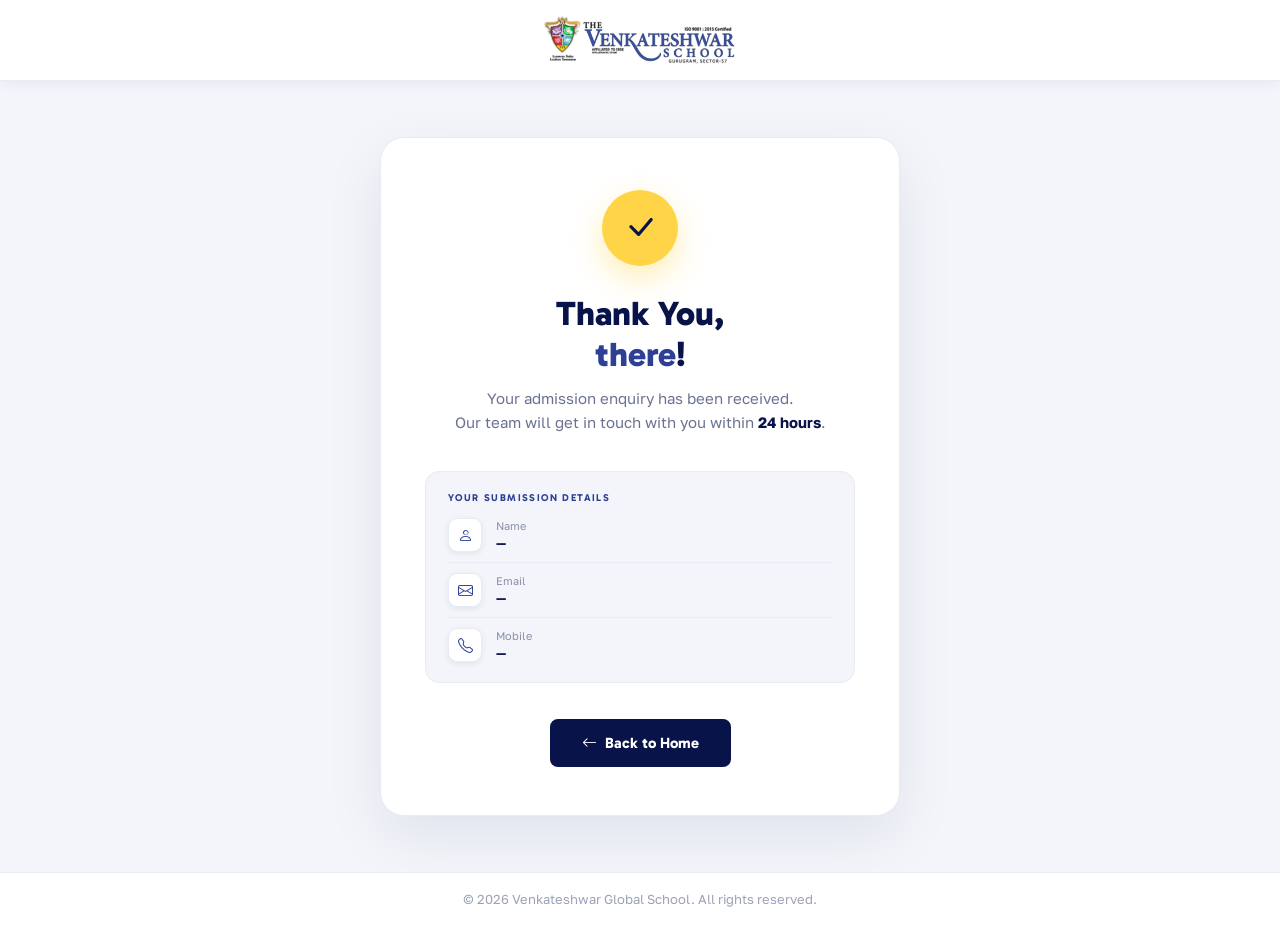
<file: thank-you.html>
<!doctype html>
<html lang="en">
  <head>
    <meta charset="UTF-8" />
    <meta name="viewport" content="width=device-width, initial-scale=1" />
    <title>Thank You | Venkateshwar Global School</title>
    <meta name="robots" content="noindex, nofollow" />

    <link href="https://cdn.jsdelivr.net/npm/bootstrap-icons@1.11.3/font/bootstrap-icons.min.css" rel="stylesheet" />
    <link
      href="https://fonts.googleapis.com/css2?family=Gabarito:wght@400;500;600;700;800&family=Golos+Text:wght@400;500;600;700&display=swap"
      rel="stylesheet"
    />
    <link rel="icon" type="image/x-icon" href="images/favicon.ico" />

    <style>
      :root {
        --navy: #081349;
        --yellow: #ffd447;
        --blue: #2e3f96;
        --soft: #f3f5fa;
      }

      *,
      *::before,
      *::after {
        box-sizing: border-box;
        margin: 0;
        padding: 0;
      }

      body {
        font-family: 'Gabarito', sans-serif;
        background: var(--soft);
        color: var(--navy);
        min-height: 100vh;
        display: flex;
        flex-direction: column;
      }

      /* ── header ── */
      .ty-header {
        background: #fff;
        padding: 16px 24px;
        display: flex;
        align-items: center;
        justify-content: center;
        border-bottom: 1px solid #e8ebf4;
        box-shadow: 0 2px 12px rgba(8, 19, 73, 0.06);
      }
      .ty-logo {
        display: inline-flex;
        text-decoration: none;
      }
      .ty-logo img {
        height: 48px;
        width: auto;
        display: block;
      }

      /* ── main ── */
      .ty-main {
        flex: 1;
        display: flex;
        align-items: center;
        justify-content: center;
        padding: 56px 20px;
      }

      .ty-card {
        width: 100%;
        max-width: 520px;
        background: #fff;
        border: 1px solid #e8ebf4;
        border-radius: 24px;
        padding: 52px 44px 48px;
        text-align: center;
        box-shadow: 0 20px 60px rgba(8, 19, 73, 0.08);
      }

      /* animated tick */
      .ty-icon {
        width: 76px;
        height: 76px;
        border-radius: 50%;
        background: var(--yellow);
        display: grid;
        place-items: center;
        margin: 0 auto 28px;
        font-size: 34px;
        color: var(--navy);
        box-shadow: 0 12px 32px rgba(255, 212, 71, 0.4);
        animation: ty-pop 0.55s cubic-bezier(0.34, 1.56, 0.64, 1) both;
      }
      @keyframes ty-pop {
        from {
          transform: scale(0);
          opacity: 0;
        }
        to {
          transform: scale(1);
          opacity: 1;
        }
      }

      .ty-heading {
        font-size: clamp(24px, 5vw, 34px);
        font-weight: 800;
        line-height: 1.2;
        color: var(--navy);
        margin-bottom: 10px;
      }
      .ty-heading span {
        color: var(--blue);
      }

      .ty-sub {
        font-family: 'Golos Text', sans-serif;
        font-size: 15px;
        line-height: 1.65;
        color: rgba(8, 19, 73, 0.6);
        margin-bottom: 36px;
      }
      .ty-sub strong {
        color: var(--navy);
      }

      /* details box */
      .ty-details {
        background: var(--soft);
        border: 1px solid #e8ebf4;
        border-radius: 14px;
        padding: 20px 22px;
        margin-bottom: 36px;
        text-align: left;
      }
      .ty-details-title {
        font-size: 10px;
        font-weight: 700;
        letter-spacing: 0.14em;
        text-transform: uppercase;
        color: var(--blue);
        margin-bottom: 14px;
      }
      .ty-row {
        display: flex;
        align-items: center;
        gap: 14px;
        padding: 10px 0;
        border-bottom: 1px solid #e8ebf4;
        font-family: 'Golos Text', sans-serif;
        font-size: 14px;
      }
      .ty-row:last-child {
        border-bottom: none;
        padding-bottom: 0;
      }
      .ty-row:first-of-type {
        padding-top: 0;
      }

      .ty-row-icon {
        width: 34px;
        height: 34px;
        border-radius: 9px;
        background: #fff;
        border: 1px solid #e8ebf4;
        display: grid;
        place-items: center;
        flex: none;
        color: var(--blue);
        font-size: 15px;
        box-shadow: 0 2px 6px rgba(8, 19, 73, 0.07);
      }
      .ty-row-label {
        font-size: 11px;
        color: rgba(8, 19, 73, 0.45);
        display: block;
        margin-bottom: 2px;
      }
      .ty-row-value {
        color: var(--navy);
        font-weight: 600;
        word-break: break-all;
      }

      /* cta button */
      .ty-btn {
        display: inline-flex;
        align-items: center;
        gap: 8px;
        padding: 13px 30px;
        background: var(--navy);
        color: #fff;
        border: 2px solid var(--navy);
        border-radius: 8px;
        font-family: 'Gabarito', sans-serif;
        font-weight: 700;
        font-size: 15px;
        text-decoration: none;
        transition: 0.3s ease;
      }
      .ty-btn:hover {
        background: var(--yellow);
        border-color: var(--yellow);
        color: var(--navy);
        transform: translateY(-2px);
        box-shadow: 0 10px 28px rgba(8, 19, 73, 0.15);
      }
      .ty-btn i {
        transition: transform 0.3s ease;
      }
      .ty-btn:hover i {
        transform: translateX(-4px);
      }

      /* ── footer ── */
      .ty-footer {
        background: #fff;
        padding: 18px 24px;
        text-align: center;
        border-top: 1px solid #e8ebf4;
        font-family: 'Golos Text', sans-serif;
        font-size: 13px;
        color: rgba(8, 19, 73, 0.4);
      }

      @media (max-width: 480px) {
        .ty-card {
          padding: 36px 24px 32px;
          border-radius: 18px;
        }
      }
    </style>

    <!-- Google Tag Manager -->
    <script async src="https://www.googletagmanager.com/gtm.js?id=GTM-M5T3LZKF"></script>
    <script>
      window.dataLayer = window.dataLayer || [];
      function gtag() {
        dataLayer.push(arguments);
      }
      gtag('js', new Date());
    </script>
    <!-- End Google Tag Manager -->
  </head>
  <body>
    <!-- Google Tag Manager (noscript) -->
    <noscript
      ><iframe
        src="https://www.googletagmanager.com/ns.html?id=GTM-M5T3LZKF"
        height="0"
        width="0"
        style="display: none; visibility: hidden"
      ></iframe
    ></noscript>
    <!-- End Google Tag Manager (noscript) -->
    <!-- header -->
    <header class="ty-header">
      <a href="index.html" class="ty-logo" aria-label="Back to home">
        <img src="images/logo.svg" alt="Venkateshwar Global School" />
      </a>
    </header>

    <!-- main -->
    <main class="ty-main">
      <div class="ty-card">
        <div class="ty-icon" aria-hidden="true">
          <i class="bi bi-check-lg"></i>
        </div>

        <h1 class="ty-heading">Thank You,<br /><span id="tyName">there</span>!</h1>
        <p class="ty-sub">
          Your admission enquiry has been received.<br />
          Our team will get in touch with you within <strong>24 hours</strong>.
        </p>

        <!-- submitted details -->
        <div class="ty-details">
          <p class="ty-details-title">Your Submission Details</p>

          <div class="ty-row">
            <span class="ty-row-icon"><i class="bi bi-person"></i></span>
            <div>
              <span class="ty-row-label">Name</span>
              <span class="ty-row-value" id="tyNameDetail">—</span>
            </div>
          </div>

          <div class="ty-row">
            <span class="ty-row-icon"><i class="bi bi-envelope"></i></span>
            <div>
              <span class="ty-row-label">Email</span>
              <span class="ty-row-value" id="tyEmail">—</span>
            </div>
          </div>

          <div class="ty-row">
            <span class="ty-row-icon"><i class="bi bi-telephone"></i></span>
            <div>
              <span class="ty-row-label">Mobile</span>
              <span class="ty-row-value" id="tyMobile">—</span>
            </div>
          </div>
        </div>

        <a href="index.html" class="ty-btn"> <i class="bi bi-arrow-left"></i> Back to Home </a>
      </div>
    </main>

    <!-- footer -->
    <footer class="ty-footer">&copy; <span id="tyYear"></span> Venkateshwar Global School. All rights reserved.</footer>

    <script>
      const params = new URLSearchParams(window.location.search);
      const name = params.get('name') || '';
      const email = params.get('email') || '';
      const mobile = params.get('mobile') || '';

      document.getElementById('tyName').textContent = name || 'there';
      document.getElementById('tyNameDetail').textContent = name || '—';
      document.getElementById('tyEmail').textContent = email || '—';
      document.getElementById('tyMobile').textContent = mobile || '—';
      document.getElementById('tyYear').textContent = new Date().getFullYear();
    </script>
  </body>
</html>
</file>
